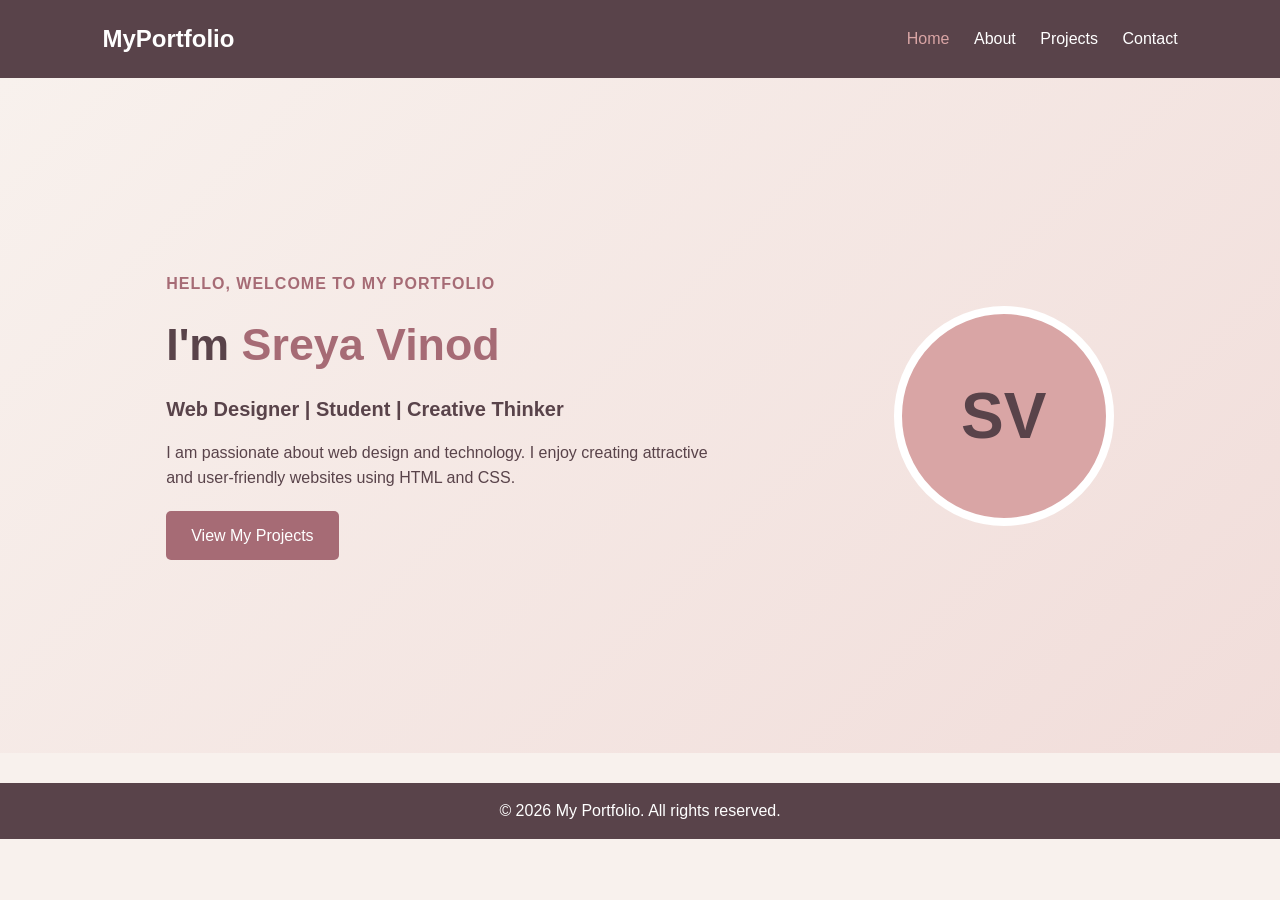
<file: index.html>
<!DOCTYPE html>
<html lang="en">
<head>
    <meta charset="UTF-8">
    <meta name="viewport" content="width=device-width, initial-scale=1.0">
    <meta name="description" content="Personal portfolio website">
    <title>My Portfolio | Home</title>
    <link rel="stylesheet" href="style.css">
</head>
<body>
    <header>
        <a class="logo" href="index.html">MyPortfolio</a>
        <nav aria-label="Main navigation">
            <a href="index.html" aria-current="page">Home</a>
            <a href="about.html">About</a>
            <a href="projects.html">Projects</a>
            <a href="contact.html">Contact</a>
        </nav>
    </header>

    <main>
        <section class="hero">
            <div class="hero-content">
                <p class="eyebrow">Hello, welcome to my portfolio</p>
                <h1>I'm <span>Sreya Vinod</span></h1>
                <h2>Web Designer | Student | Creative Thinker</h2>
                <p>I am passionate about web design and technology. I enjoy creating attractive and user-friendly websites using HTML and CSS.</p>
                <a href="projects.html" class="btn">View My Projects</a>
            </div>
            <div class="profile-circle" role="img" aria-label="Initials SV">SV</div>
        </section>
    </main>

    <footer>
        <p>&copy; 2026 My Portfolio. All rights reserved.</p>
    </footer>
</body>
</html>
</file>
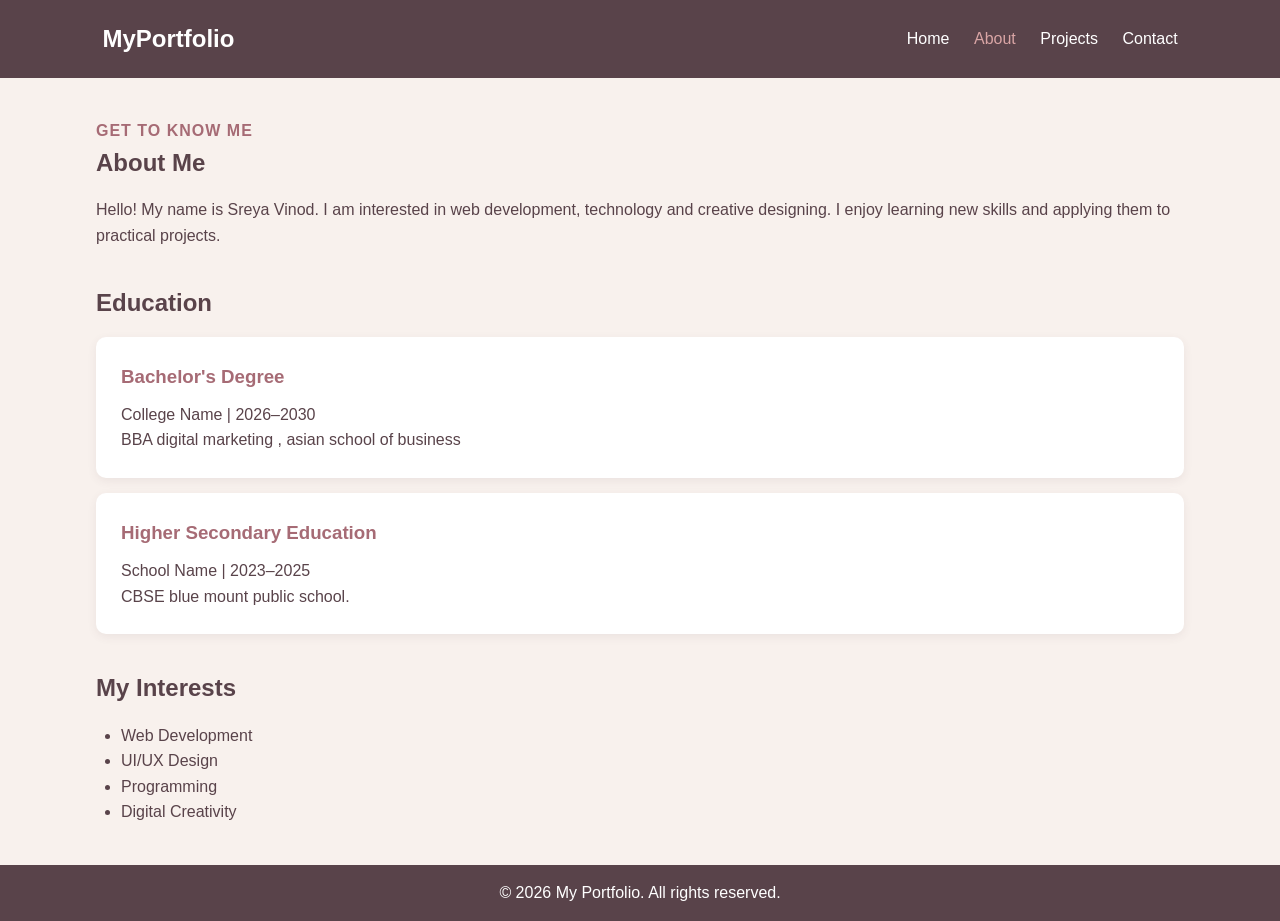
<file: about.html>
<!DOCTYPE html>
<html lang="en">
<head>
    <meta charset="UTF-8">
    <meta name="viewport" content="width=device-width, initial-scale=1.0">
    <title>My Portfolio | About</title>
    <link rel="stylesheet" href="style.css">
</head>
<body>
    <header>
        <a class="logo" href="index.html">MyPortfolio</a>
        <nav aria-label="Main navigation">
            <a href="index.html">Home</a>
            <a href="about.html" aria-current="page">About</a>
            <a href="projects.html">Projects</a>
            <a href="contact.html">Contact</a>
        </nav>
    </header>

    <main class="container">
        <section>
            <p class="eyebrow">Get to know me</p>
            <h1>About Me</h1>
            <p>Hello! My name is Sreya Vinod. I am interested in web development, technology and creative designing. I enjoy learning new skills and applying them to practical projects.</p>
        </section>

        <section>
            <h2>Education</h2>
            <div class="card">
                <h3>Bachelor's Degree</h3>
                <p>College Name | 2026–2030</p>
                <p>BBA digital marketing , asian school of business</p>
            </div>
            <div class="card">
                <h3>Higher Secondary Education</h3>
                <p>School Name | 2023–2025</p>
                <p>CBSE blue mount public school.</p>
            </div>
        </section>

        <section>
            <h2>My Interests</h2>
            <ul class="interest-list">
                <li>Web Development</li>
                <li>UI/UX Design</li>
                <li>Programming</li>
                <li>Digital Creativity</li>
            </ul>
        </section>
    </main>

    <footer>
        <p>&copy; 2026 My Portfolio. All rights reserved.</p>
    </footer>
</body>
</html>
</file>
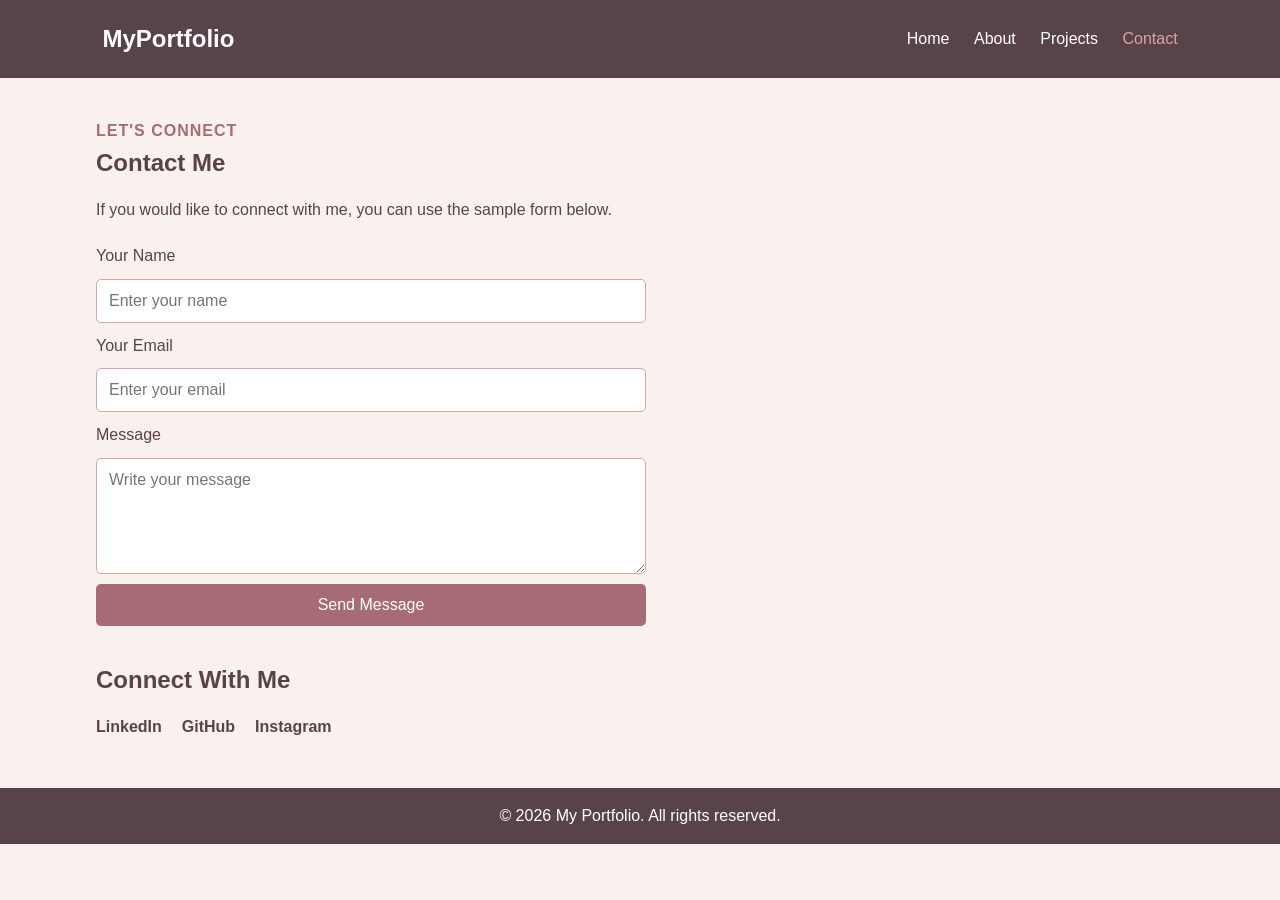
<file: contact.html>
<!DOCTYPE html>
<html lang="en">
<head>
    <meta charset="UTF-8">
    <meta name="viewport" content="width=device-width, initial-scale=1.0">
    <title>My Portfolio | Contact</title>
    <link rel="stylesheet" href="style.css">
</head>
<body>
    <header>
        <a class="logo" href="index.html">MyPortfolio</a>
        <nav aria-label="Main navigation">
            <a href="index.html">Home</a>
            <a href="about.html">About</a>
            <a href="projects.html">Projects</a>
            <a href="contact.html" aria-current="page">Contact</a>
        </nav>
    </header>

    <main class="container">
        <section>
            <p class="eyebrow">Let's connect</p>
            <h1>Contact Me</h1>
            <p>If you would like to connect with me, you can use the sample form below.</p>

            <!-- Demo only: mailto opens the visitor's email application.
                 For a working online form, connect a backend or form service. -->
            <form class="contact-form" action="mailto:yourname@example.com" method="post" enctype="text/plain">
                <label for="name">Your Name</label>
                <input id="name" type="text" name="name" placeholder="Enter your name" required>

                <label for="email">Your Email</label>
                <input id="email" type="email" name="email" placeholder="Enter your email" required>

                <label for="message">Message</label>
                <textarea id="message" name="message" placeholder="Write your message" rows="5" required></textarea>

                <button type="submit">Send Message</button>
            </form>
        </section>

        <section>
            <h2>Connect With Me</h2>
            <div class="social-links">
                <!-- Replace these sample links with your own profile URLs. -->
                <a href="https://www.linkedin.com/" target="_blank" rel="noopener noreferrer">LinkedIn</a>
                <a href="https://github.com/" target="_blank" rel="noopener noreferrer">GitHub</a>
                <a href="https://www.instagram.com/" target="_blank" rel="noopener noreferrer">Instagram</a>
            </div>
        </section>
    </main>

    <footer>
        <p>&copy; 2026 My Portfolio. All rights reserved.</p>
    </footer>
</body>
</html>
</file>
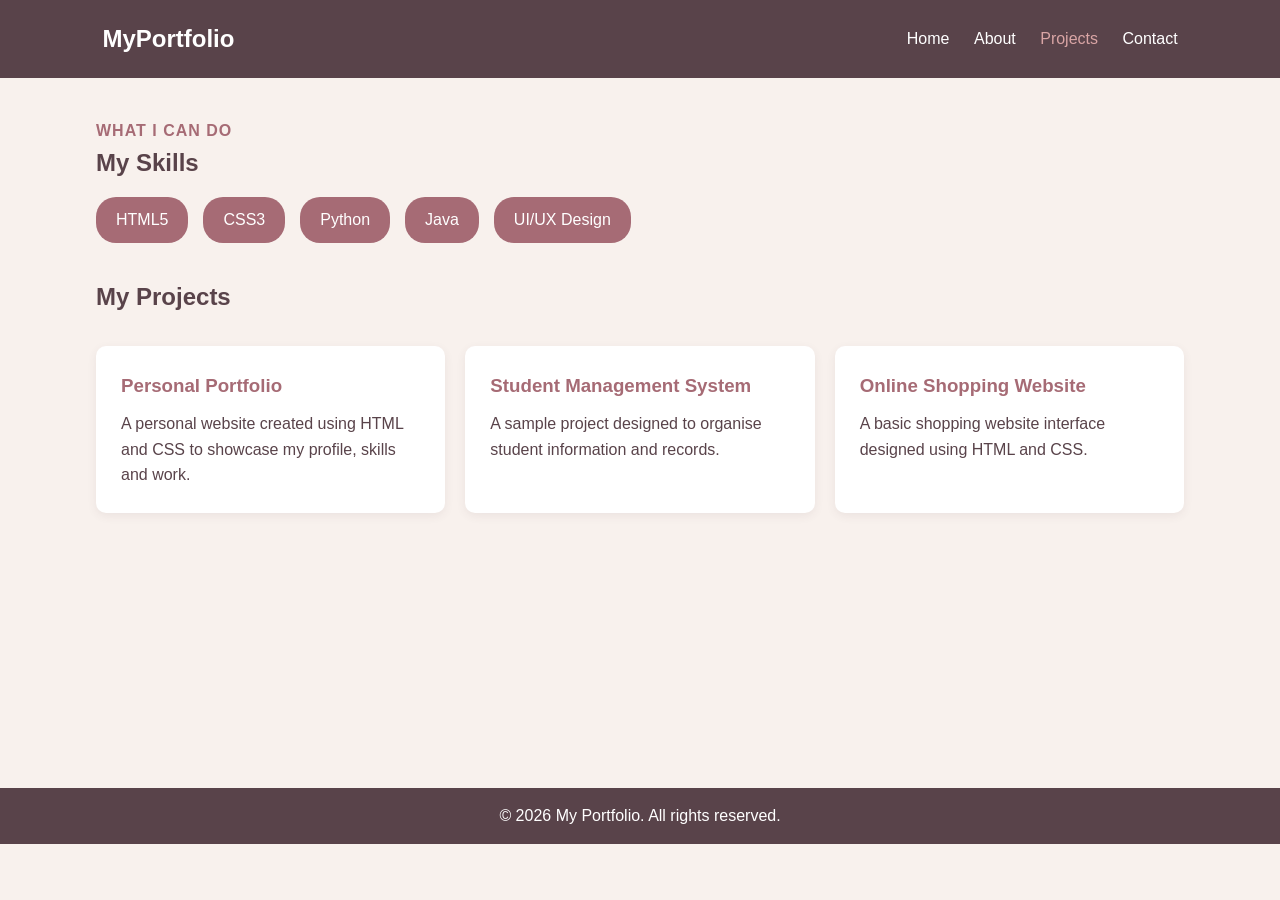
<file: projects.html>
<!DOCTYPE html>
<html lang="en">
<head>
    <meta charset="UTF-8">
    <meta name="viewport" content="width=device-width, initial-scale=1.0">
    <title>My Portfolio | Projects</title>
    <link rel="stylesheet" href="style.css">
</head>
<body>
    <header>
        <a class="logo" href="index.html">MyPortfolio</a>
        <nav aria-label="Main navigation">
            <a href="index.html">Home</a>
            <a href="about.html">About</a>
            <a href="projects.html" aria-current="page">Projects</a>
            <a href="contact.html">Contact</a>
        </nav>
    </header>

    <main class="container">
        <section>
            <p class="eyebrow">What I can do</p>
            <h1>My Skills</h1>
            <div class="skills">
                <span>HTML5</span>
                <span>CSS3</span>
                <span>Python</span>
                <span>Java</span>
                <span>UI/UX Design</span>
            </div>
        </section>

        <section>
            <h2>My Projects</h2>
            <div class="project-container">
                <article class="card">
                    <h3>Personal Portfolio</h3>
                    <p>A personal website created using HTML and CSS to showcase my profile, skills and work.</p>
                </article>
                <article class="card">
                    <h3>Student Management System</h3>
                    <p>A sample project designed to organise student information and records.</p>
                </article>
                <article class="card">
                    <h3>Online Shopping Website</h3>
                    <p>A basic shopping website interface designed using HTML and CSS.</p>
                </article>
            </div>
        </section>
    </main>

    <footer>
        <p>&copy; 2026 My Portfolio. All rights reserved.</p>
    </footer>
</body>
</html>
</file>
<file: style.css>
/* ---------- Global styles ---------- */

* 
* {
    margin: 0;
    padding: 0;
    box-sizing: border-box;
}

:root {
    --navy: #59434A;
    --lavender: #A66B75;
    --light: #F8F1ED;
    --text: #59434A;
    --white: #FFFFFF;
    --pink: #D9A5A5;
    --blue: #F1DDDA;
    --red: #FFFFFF;
    --purple: #A66B75;
}

body {
    font-family: Arial, sans-serif;
    background-color: var(--light);
    color: var(--text);
    line-height: 1.6;
}

header {
    background-color: var(--navy);
    color: var(--white);
    padding: 20px 8%;
    display: flex;
    justify-content: space-between;
    align-items: center;
    flex-wrap: wrap;
    gap: 15px;
}

.logo {
    color: var(--white);
    font-size: 1.5rem;
    font-weight: bold;
    text-decoration: none;
}

nav a {
    color: var(--white);
    text-decoration: none;
    margin-left: 20px;
    font-size: 1rem;
    transition: color 0.3s ease;
}

nav a:hover,
nav a[aria-current="page"] {
    color: var(--pink);
}

main {
    min-height: 70vh;
}

.hero {
    min-height: 75vh;
    display: flex;
    justify-content: space-around;
    align-items: center;
    gap: 40px;
    padding: 50px 8%;
    flex-wrap: wrap;
    background: linear-gradient(135deg, #F8F1ED, #F1DDDA);
}

.hero-content {
    max-width: 560px;
}

.eyebrow {
    color: var(--lavender);
    font-weight: bold;
    text-transform: uppercase;
    letter-spacing: 1px;
}

.hero-content h1 {
    font-size: clamp(2rem, 5vw, 2.8rem);
    margin: 12px 0;
    color: var(--navy);
}

.hero-content h1 span {
    color: var(--lavender);
}

.hero-content h2 {
    color: var(--navy);
    font-size: 1.25rem;
    margin-bottom: 15px;
}

.btn {
    display: inline-block;
    background-color: var(--lavender);
    color: var(--white);
    padding: 12px 25px;
    margin-top: 20px;
    text-decoration: none;
    border-radius: 5px;
    transition: 0.3s ease;
}

.btn:hover {
    background-color: var(--navy);
    color: var(--white);
}

.profile-circle {
    width: 220px;
    height: 220px;
    border-radius: 50%;
    background-color: var(--pink);
    color: var(--navy);
    display: flex;
    justify-content: center;
    align-items: center;
    font-size: 4rem;
    font-weight: bold;
    border: 8px solid var(--white);
}

.container {
    width: 85%;
    max-width: 1100px;
    margin: 40px auto;
}

.container section {
    margin-bottom: 35px;
}

.container h1,
.container h2 {
    color: var(--navy);
    margin-bottom: 15px;
}

.card {
    background-color: var(--white);
    padding: 25px;
    margin: 15px 0;
    border-radius: 10px;
    box-shadow: 0 3px 10px rgba(89, 67, 74, 0.08);
}

.card h3 {
    color: var(--lavender);
    margin-bottom: 10px;
}

.interest-list {
    margin-left: 25px;
}

.skills {
    display: flex;
    flex-wrap: wrap;
    gap: 15px;
    margin-bottom: 30px;
}

.skills span {
    background-color: var(--lavender);
    color: var(--white);
    padding: 10px 20px;
    border-radius: 20px;
}

.project-container {
    display: grid;
    grid-template-columns: repeat(3, minmax(0, 1fr));
    gap: 20px;
}

.contact-form {
    max-width: 550px;
    display: flex;
    flex-direction: column;
    gap: 10px;
    margin-top: 20px;
}

.contact-form input,
.contact-form textarea {
    width: 100%;
    padding: 12px;
    border: 1px solid var(--pink);
    border-radius: 5px;
    font-size: 1rem;
    font-family: Arial, sans-serif;
    background-color: var(--white);
    color: var(--text);
}

.contact-form button {
    background-color: var(--lavender);
    color: var(--white);
    padding: 12px;
    border: none;
    border-radius: 5px;
    cursor: pointer;
    font-size: 1rem;
}

.contact-form button:hover {
    background-color: var(--navy);
}

.social-links {
    display: flex;
    gap: 20px;
    flex-wrap: wrap;
}

.social-links a {
    color: var(--navy);
    text-decoration: none;
    font-weight: bold;
}

.social-links a:hover {
    color: var(--lavender);
}

footer {
    background-color: var(--navy);
    color: var(--white);
    text-align: center;
    padding: 15px;
    margin-top: 30px;
}

/* Responsive layout for tablets and phones */

@media screen and (max-width: 768px) {
    header {
        flex-direction: column;
    }

    nav {
        text-align: center;
    }

    nav a {
        display: inline-block;
        margin: 5px 8px;
    }

    .hero {
        flex-direction: column;
        text-align: center;
    }

    .project-container {
        grid-template-columns: 1fr;
    }

    .container {
        width: 90%;
    }
}
</file>
